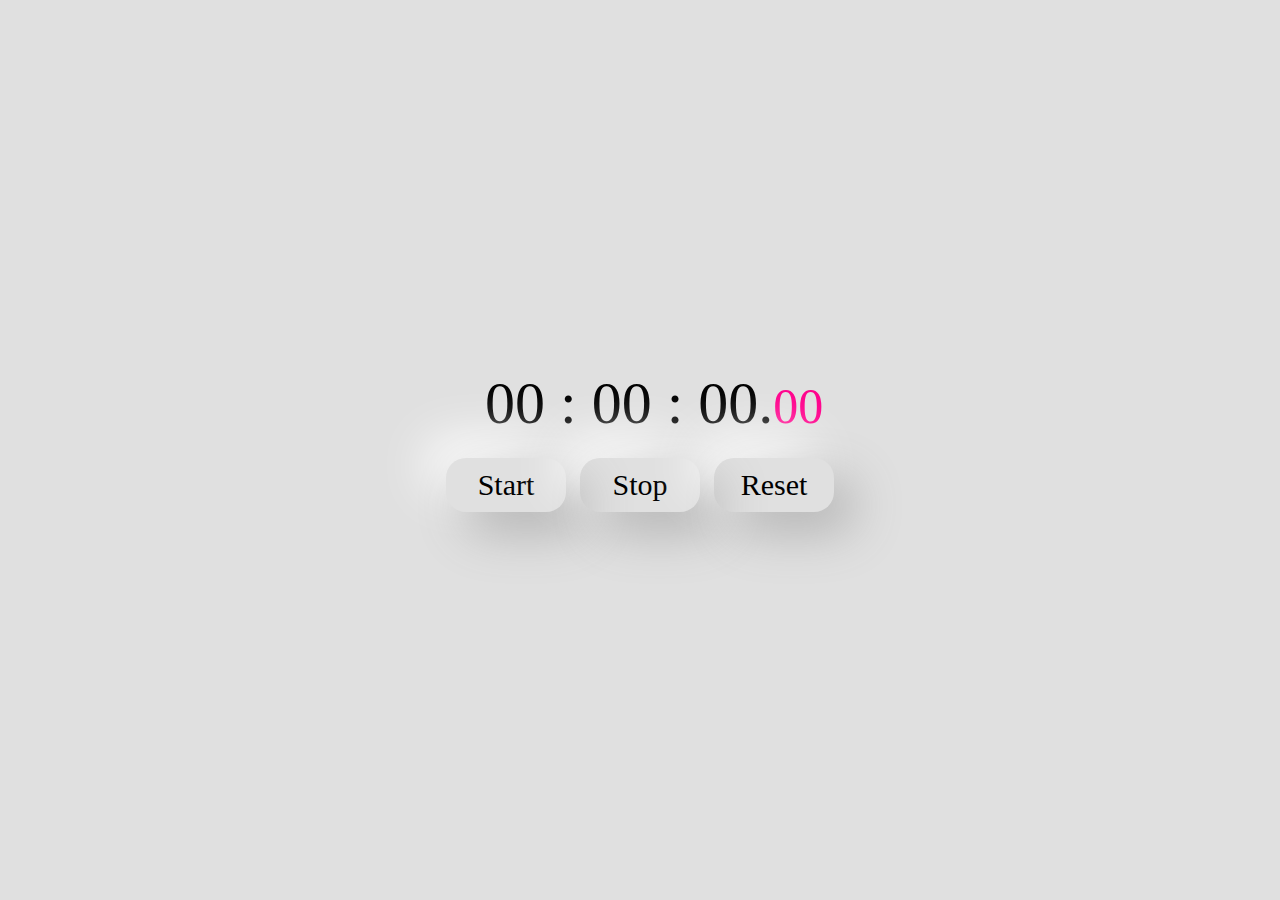
<file: index.html>
<!DOCTYPE html>
<html lang="en">
<head>
    <meta charset="UTF-8">
    <meta name="viewport" content="width=device-width, initial-scale=1.0">
    <title>Stop watch</title>
    <!-- css link -->
     <link rel="stylesheet" href="/main/style.css">
</head>
<body>
    
    <div class="container">
        <div class="timerDisplay">
          00 : 00 : 00.<span>00</span>
        </div>
    
        <div class="controls">
          <button id="start">Start</button>
          <button id="stop">Stop</button>
          <button id="reset">Reset</button>
        </div>
      </div>

      <!-- js -->
       <script src="/main/app.js"></script>

</body>
</html>
</file>
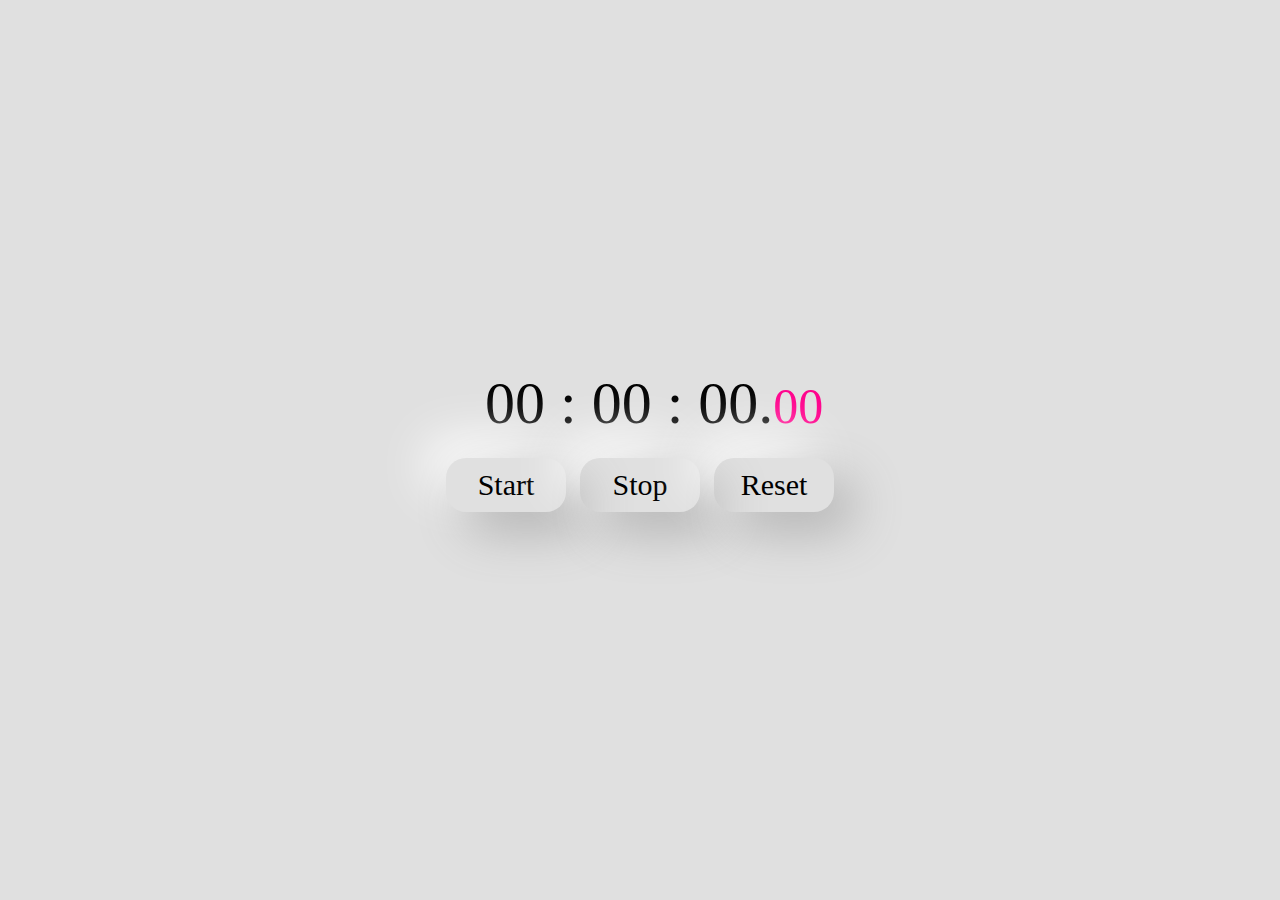
<file: main/index.html>
<!DOCTYPE html>
<html lang="en">
<head>
    <meta charset="UTF-8">
    <meta name="viewport" content="width=device-width, initial-scale=1.0">
    <title>Stop watch</title>
    <!-- css link -->
     <link rel="stylesheet" href="style.css">
</head>
<body>
    
    <div class="container">
        <div class="timerDisplay">
          00 : 00 : 00.<span>00</span>
        </div>
    
        <div class="controls">
          <button id="start">Start</button>
          <button id="stop">Stop</button>
          <button id="reset">Reset</button>
        </div>
      </div>

      <!-- js -->
       <script src="app.js"></script>

</body>
</html>
</file>
<file: main/style.css>
/* @import url('https://fonts.googleapis.com/css2?family=Orbitron'); */
*{
    margin: 0;
    padding: 0;
    box-sizing: border-box;
}
body , html{
    height: 100vh;
}
body{
    display: flex;
    align-items: center;
    justify-content: center;
    background-color: #e0e0e0;
    font-family: fantasy;
}

.timerDisplay span{
    font-size: 50px;
    color: rgb(255, 0, 140);
    }

.timerDisplay{
    font-size: 60px;
    width: 700px;
    margin-left: 390px;
}



.controls{
    text-align: center;
}
button{
    all: unset;
    width: 100px;
    font-size: 30px;
    margin: 20px 5px;
    padding: 10px;
    border-radius: 20px;
    box-shadow:  20px 20px 50px #b3b3b3,
                -20px -20px 50px #fff;
    transition: all 1s;                             
}
button:hover{
    box-shadow:  20px 20px 50px #b3b3b3,
                -20px -20px 50px #fff;
    background-color: rgb(255, 0, 140);                             
}
button:disabled{
    opacity: 0.5;
}
</file>
